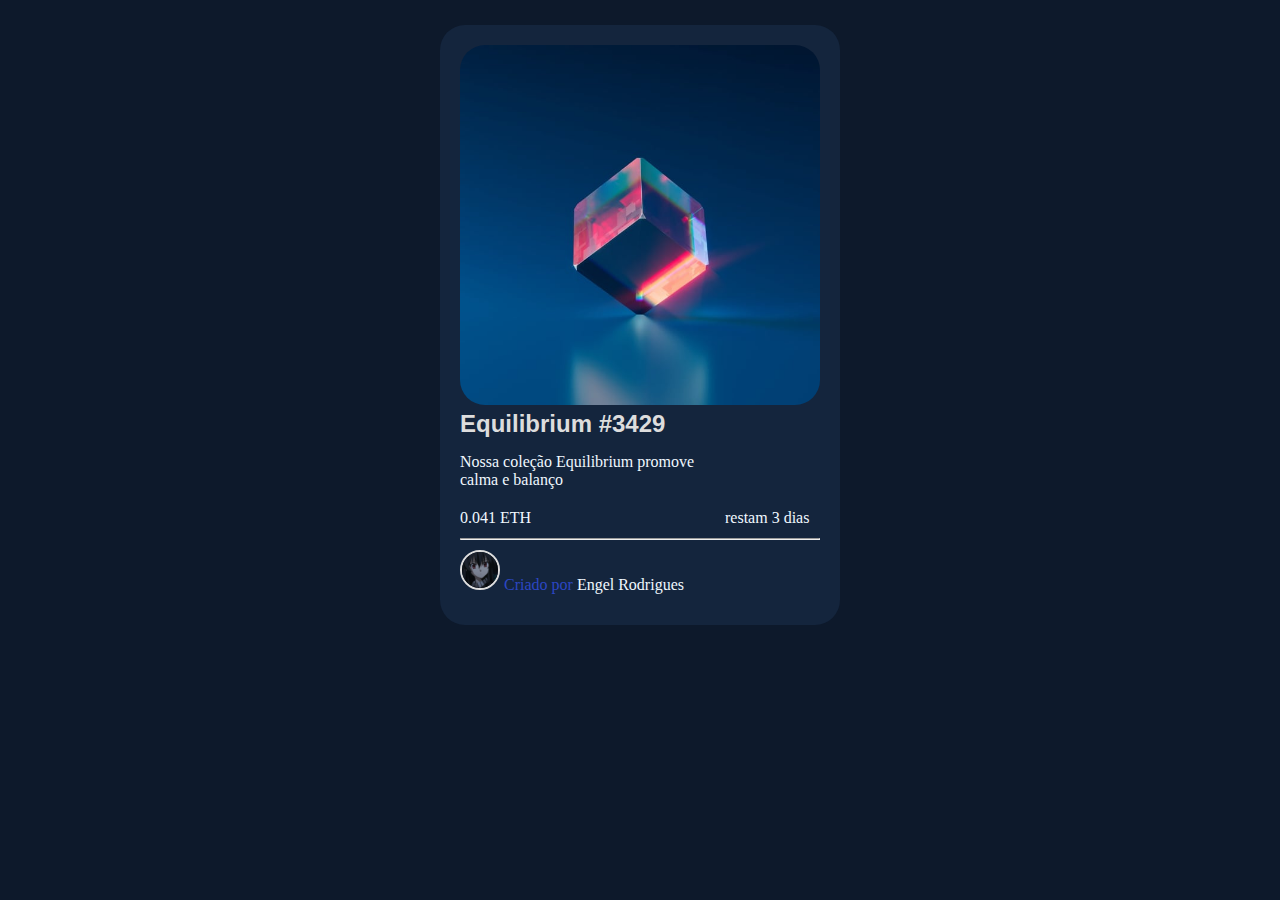
<file: Card NFT/index.html>
<!DOCTYPE html>
<html lang="en">
<head>
    <meta charset="UTF-8">
    <meta http-equiv="X-UA-Compatible" content="IE=edge">
    <meta name="viewport" content="width=device-width, initial-scale=1.0">
    <link rel="stylesheet" href="css/style.css">
    <title>Document</title>
</head>
<body>
    <div class="grid">
        <div class="grid-item">
            <img src="img/equilibrium.jpg">
        </div>
        <div class="grid-item">
            <h2>Equilibrium #3429</h2>
            <p>Nossa coleção Equilibrium promove calma e balanço</p>

            <div class="canto">
                <p>0.041 ETH</p>
                <p class="ajustar">restam 3 dias</p>
            </div>
        </div>
        <div class="grid-item">
            <hr>
            <p>
            <img class="criador" src="img/akame.jpg">
            <span>Criado por</span> Engel Rodrigues
            </p>

        </div>
    </div>
</body>
</html>
</file>
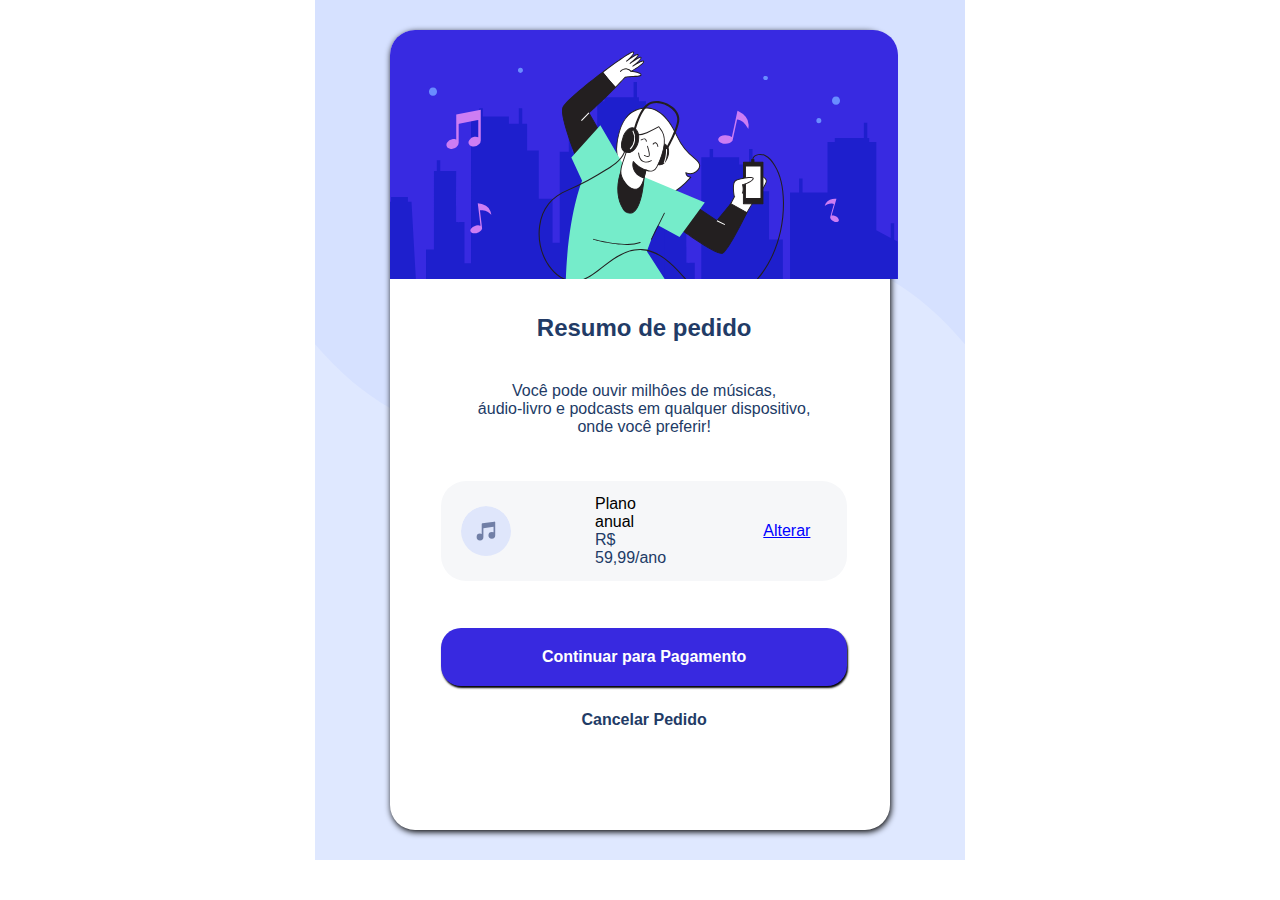
<file: Card Resumo do Pedido/index.html>
<!DOCTYPE html>
<html lang="pt-br">
<head>
    <meta charset="UTF-8">
    <meta http-equiv="X-UA-Compatible" content="IE=edge">
    <meta name="viewport" content="width=device-width, initial-scale=1.0">
    <link rel="stylesheet" href="css/style.css">
    <title>Card Resumo do Pedido</title>
</head>
<body>
    <main>
        <div class="grid-container">
            <div class="grid-item header">
                <img src="img/illustration-hero.svg">
            </div>
            <div class="grid-item main">
                <h2>Resumo de pedido</h2>
                <p>Você pode ouvir milhôes de músicas, <br> áudio-livro e podcasts em qualquer dispositivo, onde você preferir!</p>
                <div class="value">
                    <img src="img/icon-music.svg">
                    <p><span>Plano anual</span> <br> R$ 59,99/ano</p>
                    <p class="alt">Alterar</p>
                </div>
            </div>
            <div class="grid-item footer">
                <button class="pay">Continuar para Pagamento</button>
                <button class="cancel">Cancelar Pedido</button>
            </div>
        </div>
    </main>
</body>
</html>
</file>
<file: Card NFT/css/style.css>
* {
    padding: 0;
    margin: 0;
    box-sizing: border-box;
}

body {
    background-color: rgb(13, 25, 43);
}

.grid {
    margin: 0 auto;
    display: grid;
    background-color: rgb(20, 37, 61);
    width: 400px;
    height: 600px;
    padding: 20px;
    border-radius: 25px;
    margin-top: 25px;
}

img {
    width: 100%;
    border-radius: 25px;
    transition: 1s;
}

img:hover {
 transform: scale(1.2);
}

h2 {
    margin-top: -10px;
    margin-bottom: 15px;
    color: #dddddd;
    font-family: Verdana, Geneva, Tahoma, sans-serif;
    font-size: 1.5rem;
}

p {
    width: 70%;
    color: aliceblue;
}

.canto {
    margin-top: 20px;
    display: flex;
    justify-content: space-around;
    flex-direction: row;
}

.ajustar {
    margin-left: 170px;
}

hr {
    margin-top: 0;
}

.criador {
    margin-top: 10px;
    width: 40px;
    transform: none;
    transition: none;
    border: 2px solid #dddddd;
}

.criador:hover {
    transform: none;
}

span {
    color: rgb(44, 71, 196);
}
</file>
<file: Card Resumo do Pedido/css/style.css>
* {
    margin: 0;
    padding: 0;
    box-sizing: border-box;
}

main {
    width: 650px;
    background-color: #DFE8FF;
    margin: 0 auto;
    display: flex;
    justify-content: center;
    background-image: url("../img/pattern-background.svg");
    background-repeat: no-repeat;
    background-size: 100% 50%;
}

.grid-container {
    margin: 30px;
    background-color: #FFFFFF;
    width: 500px;
    height: 800px;
    border-radius: 25px;
    display: grid;
    grid-template-rows: 33% 33%;
    box-shadow: 1px 2px 6px #000000;
}

img {
    border-top-left-radius: 25px;
    border-top-right-radius: 25px;
    width: 100%;
}

h2, p {
    color: #223B66;
    font-family: Arial, Helvetica, sans-serif;
    text-align: center;
    padding: 20px;
}

p {
    padding: 20px 80px;
    margin-bottom: 25px;
}

.value {
    width: 80%;
    height: 100px;
    background-color: #F6F7F9;
    margin: 0 auto;
    border-radius: 25px;
    flex-direction: row;
    display: flex;
    align-items: center;
}

.pay {
    margin-top: 70px;
    background-color: #3829E0;
    box-shadow: 1px 2px 2px #000000;
    margin-bottom: 5px;
    color: #FFFFFF;
}

.pay:hover {
    background-color: #6D62E8;
}

.cancel {
    background-color: inherit;
    color: #223B66;
}

.cancel:hover {
    color: #000000;
}

button {
    display: block;
    width: 80%;
    margin: 0 auto;
    padding: 20px;
    border-radius: 20px;
    border: none;
    font-size: 16px;
    font-weight: 600;
}

/* AAAAAAAA */

.value img {
    width: 50px;
    height: 50px;
    display: block;
    margin-left: 20px;
}

.value p {
    margin: 0 auto;
    width: 33%;
}

span {
    color: #000000;
}

.alt {
    color: blue;
    text-decoration: underline;
}

.alt:hover {
    color: #000000;
}
</file>
